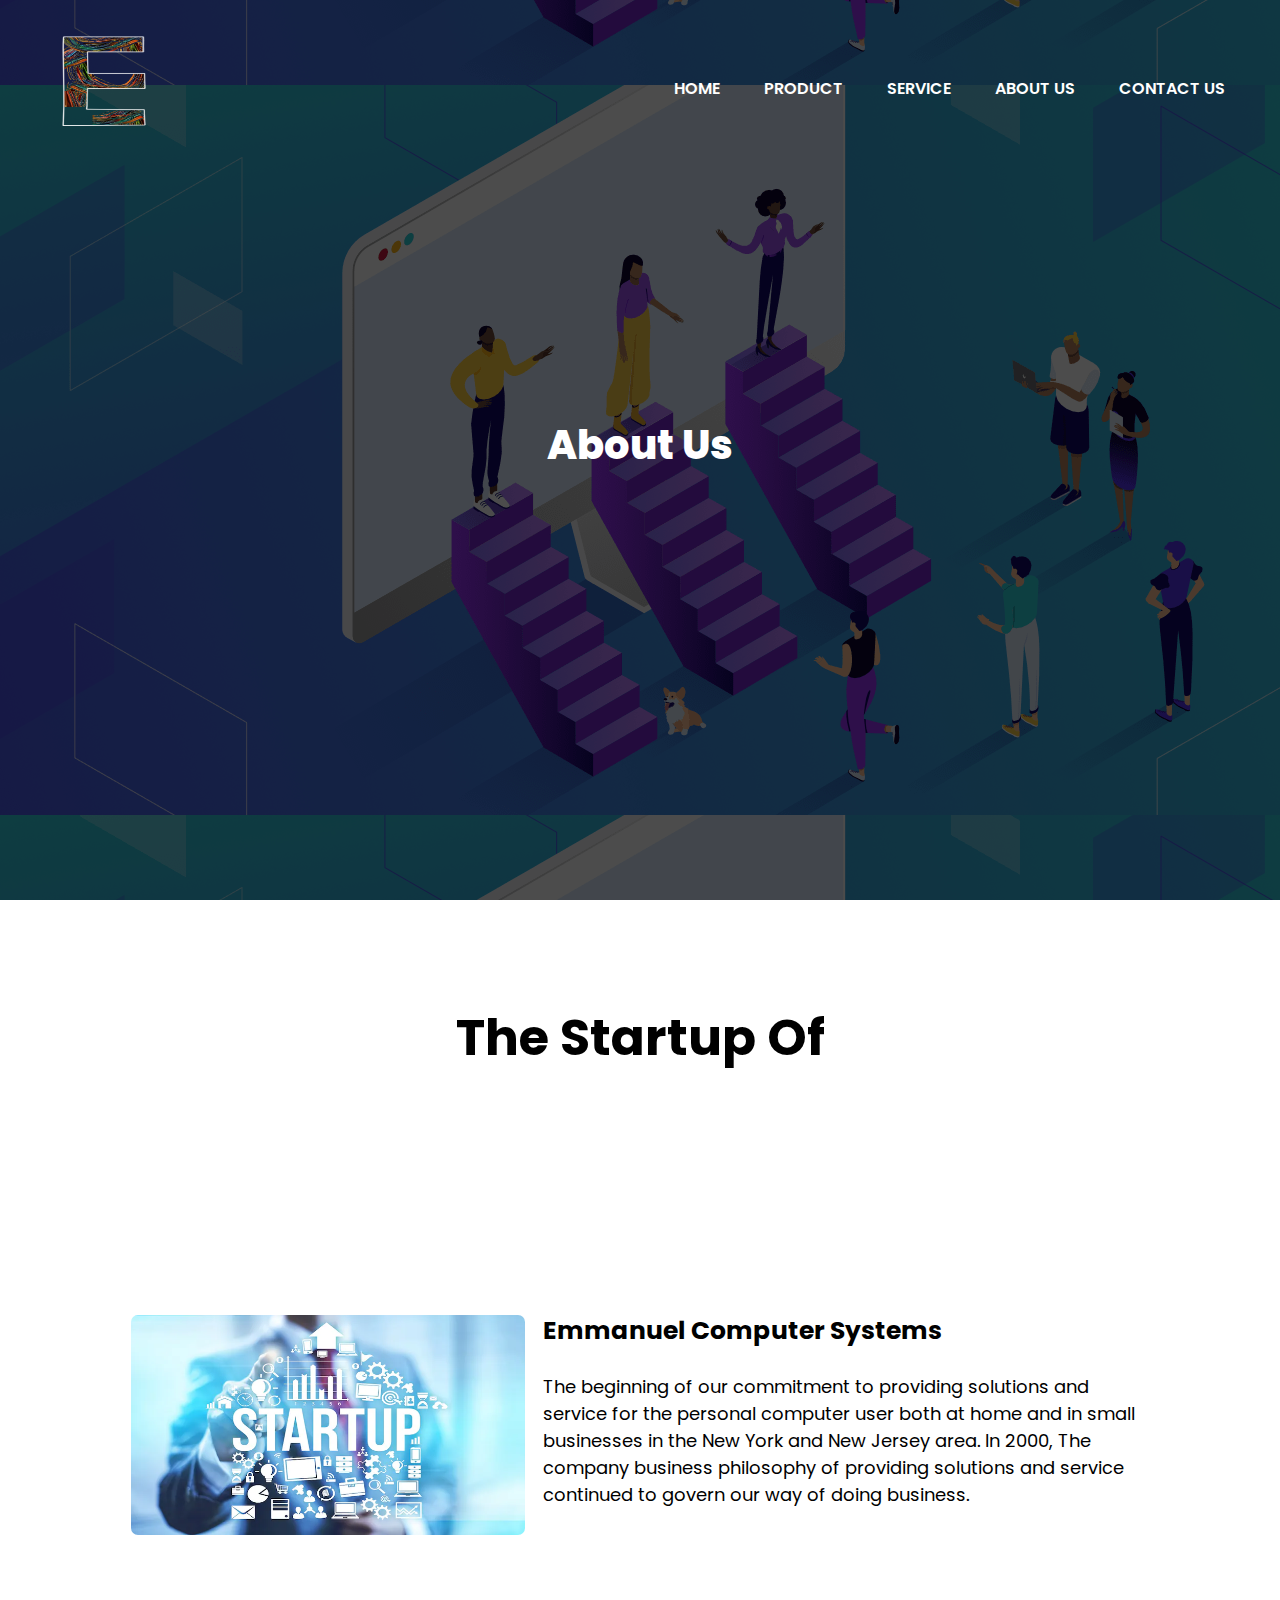
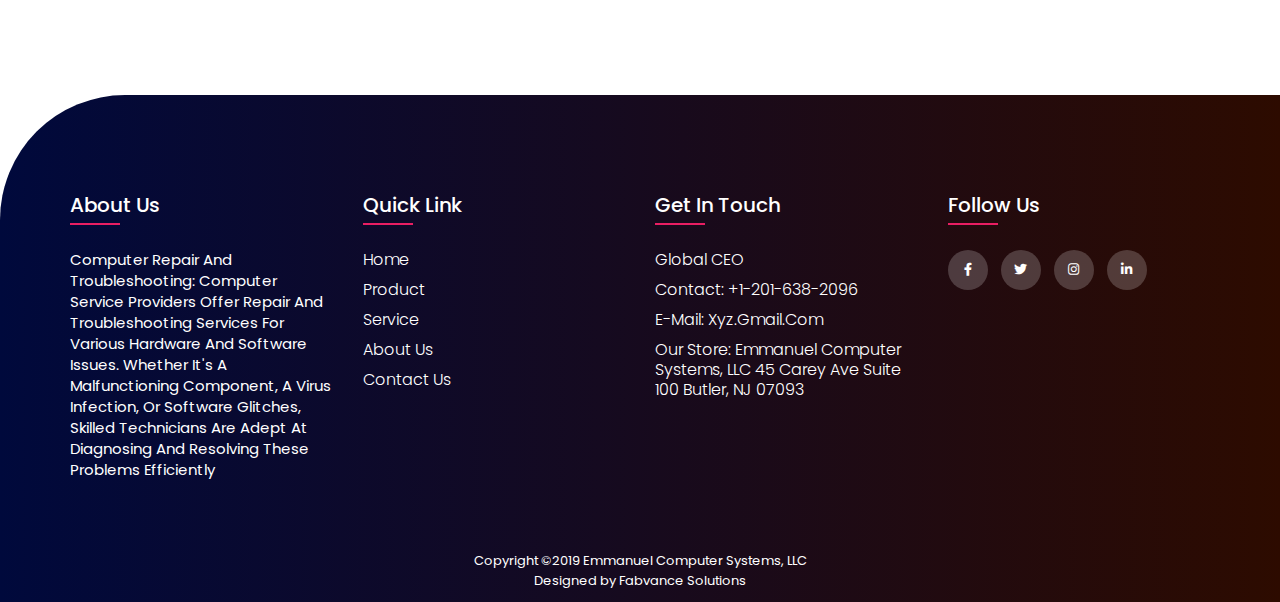
<file: About.html>
<!DOCTYPE html>
<html lang="en">
<head>
    <meta charset="UTF-8">
    <title>Emmanuel Pc</title>
    <link rel="stylesheet" href="About.css">
    <link rel="stylesheet" href="css/style.css">
    <link rel="preconnect" href="https://fonts.googleapis.com">
<link rel="preconnect" href="https://fonts.gstatic.com" crossorigin>
<link rel="stylesheet" type="text/css" href="https://cdnjs.cloudflare.com/ajax/libs/font-awesome/5.15.1/css/all.min.css">
<link href="https://fonts.googleapis.com/css2?family=Kanit:wght@200;600&display=swap" rel="stylesheet">
<link rel="stylesheet" href="https://cdnjs.cloudflare.com/ajax/libs/font-awesome/6.4.0/css/all.min.css" integrity="sha512-iecdLmaskl7CVkqkXNQ/ZH/XLlvWZOJyj7Yy7tcenmpD1ypASozpmT/E0iPtmFIB46ZmdtAc9eNBvH0H/ZpiBw==" crossorigin="anonymous" referrerpolicy="no-referrer" />
</head>
<body>
  <div class="banner">
   <div class="con2">
       <div class="navbar">
       <div class="logo">
           <img src="img/logo%20copy.png">  
       </div>
       <nav>
           <ul>
               <li><a href="index.html">HOME</a></li>
               <li><a href="product.html">PRODUCT</a></li>
               <li><a href="service.html">SERVICE</a></li>
               <li><a href="About.html">ABOUT US</a></li>
               <li><a href="contact.html">CONTACT US</a></li>
           </ul>
       </nav>
   </div>
   </div>
   </div>  
   <div class="content">
       <h1>About Us</h1>
       <div>
           
       </div>
   </div>
    
<!------------------ about us ---------------->
 <div class="titel">
     <h3>The Startup Of</h3>
 </div>
 <body1>
  <div class="wallpaper">
   <img src="img/add.jpg" class="png">
    <div class="textbox">
        <h5>Emmanuel Computer Systems</h5>
        <br>
        <p3>The beginning of our commitment to providing solutions and service for the personal computer user both at home and in small businesses in the New York and New Jersey area. In 2000, The company business philosophy of providing solutions and service continued to govern our way of doing business. </p3>
    </div>
</div>
</body1> 
<!---------------------- footer ---------------------->
 <footer class="footer">
  	 <div class="container">
  	 	<div class="row1">
  	 		<div class="footer-col">
  	 			<h4>About Us</h4>
  	 			<p4>Computer Repair and Troubleshooting: Computer service providers offer repair and troubleshooting services for various hardware and software issues. Whether it's a malfunctioning component, a virus infection, or software glitches, skilled technicians are adept at diagnosing and resolving these problems efficiently</p4>
  	 		</div>
  	 		<div class="footer-col">
  	 			<h4>Quick Link</h4>
  	 			<ul>
  	 				<li><a href="index.html">Home</a></li>
  	 				<li><a href="02143.html">Product</a></li>
                    <li><a href="#">Service</a></li>
                    <li><a href="#">About Us</a></li>
  	 				<li><a href="#">Contact Us</a></li>
  	 			</ul>
  	 		</div>
  	 		<div class="footer-col">
  	 			<h4>Get in Touch</h4>
  	 			<ul>
  	 				<li><a href="#">Global CEO</a></li>
  	 				<li><a href="#">Contact: +1-201-638-2096</a></li>
  	 				<li><a href="#">E-mail: xyz.gmail.com</a></li>
  	 				<li><a href="#">Our Store: Emmanuel Computer Systems, LLC 45 Carey Ave suite 100 Butler, NJ 07093</a></li>
  	 			</ul>
  	 		</div>
  	 		<div class="footer-col">
  	 			<h4>follow us</h4>
  	 			<div class="social-links">
  	 				<a href="#"><i class="fab fa-facebook-f"></i></a>
  	 				<a href="#"><i class="fab fa-twitter"></i></a>
  	 				<a href="#"><i class="fab fa-instagram"></i></a>
  	 				<a href="#"><i class="fab fa-linkedin-in"></i></a>
  	 			</div>
  	 		</div>
  	 	</div>
  	 </div>
  	  <br>
        <br>
        <br>
  	   <div class="footerbottom">
        <p2> Copyright &copy;2019 Emmanuel Computer Systems, LLC  <br> Designed by <span class="designer">Fabvance Solutions</span></p2>
</div>
  </footer>
</body>
</html>
</file>
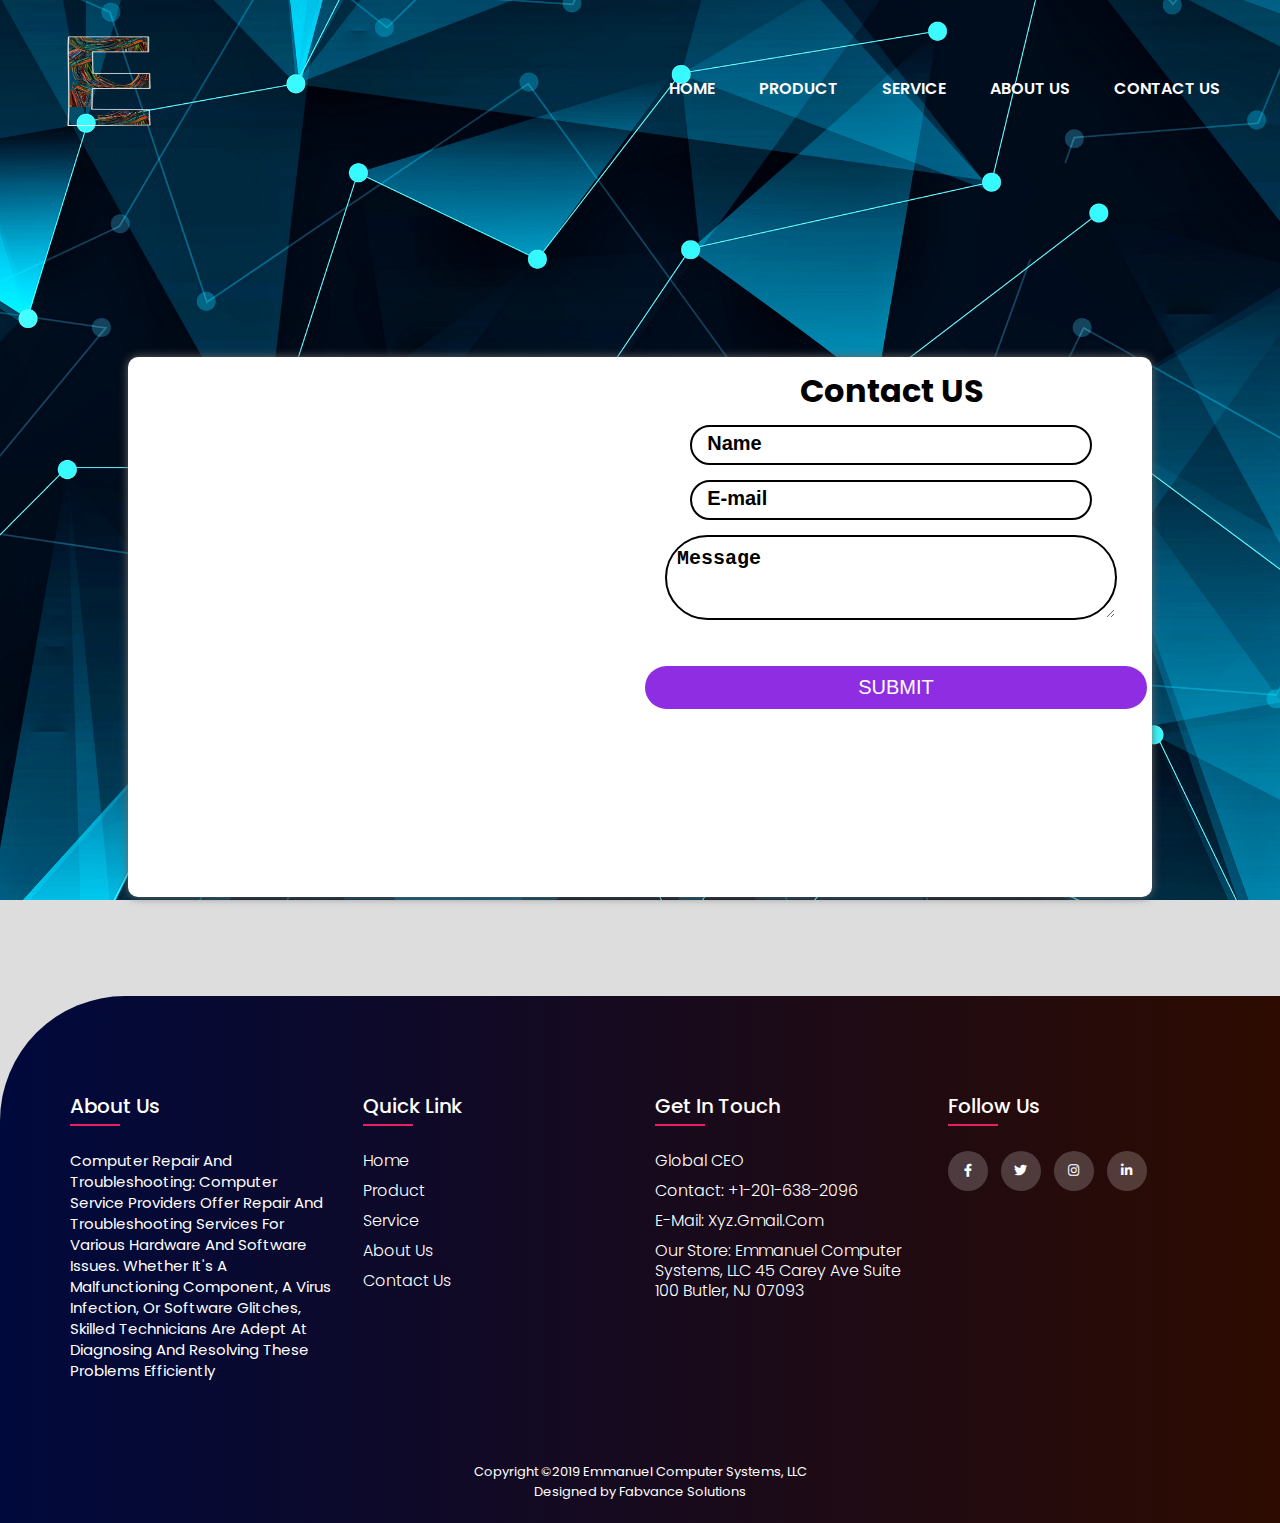
<file: contact.html>
<!DOCTYPE html>
<html lang="en">
<head>
    <meta charset="UTF-8">
    <title>Emmanuel Pc</title>
    <link rel="stylesheet" href="contact.css">
    <link rel="stylesheet" href="css/style.css">
    <link rel="preconnect" href="https://fonts.googleapis.com">
<link rel="preconnect" href="https://fonts.gstatic.com" crossorigin>
<link rel="stylesheet" type="text/css" href="https://cdnjs.cloudflare.com/ajax/libs/font-awesome/5.15.1/css/all.min.css">
<link href="https://fonts.googleapis.com/css2?family=Kanit:wght@200;600&display=swap" rel="stylesheet">
<link rel="stylesheet" href="https://cdnjs.cloudflare.com/ajax/libs/font-awesome/6.4.0/css/all.min.css" integrity="sha512-iecdLmaskl7CVkqkXNQ/ZH/XLlvWZOJyj7Yy7tcenmpD1ypASozpmT/E0iPtmFIB46ZmdtAc9eNBvH0H/ZpiBw==" crossorigin="anonymous" referrerpolicy="no-referrer" />
</head>
<body>
  <div class="banner">
   <div class="con2">
       <div class="navbar">
       <div class="logo">
           <img src="img/logo%20copy.png">  
       </div>
       <nav>
           <ul>
               <li><a href="index.html">HOME</a></li>
               <li><a href="product.html">PRODUCT</a></li>
               <li><a href="service.html">SERVICE</a></li>
               <li><a href="About.html">About Us</a></li>
               <li><a href="contact.html">CONTACT US</a></li>
           </ul>
       </nav>
   </div>
   </div>
      <div class="bander">
    <div class="content-in">
      <div class="contact-map"><iframe src="https://www.google.com/maps/embed?pb=!1m18!1m12!1m3!1d192716.62573030364!2d-74.47714868359381!3d40.99905510000002!2m3!1f0!2f0!3f0!3m2!1i1024!2i768!4f13.1!3m3!1m2!1s0x89c304ca5cb00001%3A0x191deebb9aa96845!2sEmmanuel%20Computer%20Systems!5e0!3m2!1sen!2sin!4v1691400256769!5m2!1sen!2sin" width="100%" height="100%" style="border:0;" allowfullscreen="" loading="lazy" referrerpolicy="no-referrer-when-downgrade"></iframe></div>
      <div class="contact-from">
        <h1>Contact US</h1>
         <form>
             <input type="text" placeholder="Name" class="contact-from-txt">
             <br>
             <input type="text" placeholder="E-mail" class="contact-from-txt">
             <br>
             <textarea placeholder="Message" class="contact-from-textarea"></textarea>
             <br>
             <br>
             <button type="Product">Submit</button>
         </form>
      </div>
       </div>
       </div>
   </div>
   <!---------------------- footer ---------------------->
   <br>
   <br>
   <br>
   <br>
 <footer class="footer">
  	 <div class="container">
  	 	<div class="row1">
  	 		<div class="footer-col">
  	 			<h4>About Us</h4>
  	 			<p4>Computer Repair and Troubleshooting: Computer service providers offer repair and troubleshooting services for various hardware and software issues. Whether it's a malfunctioning component, a virus infection, or software glitches, skilled technicians are adept at diagnosing and resolving these problems efficiently</p4>
  	 		</div>
  	 		<div class="footer-col">
  	 			<h4>Quick Link</h4>
  	 			<ul>
  	 				<li><a href="index.html">Home</a></li>
  	 				<li><a href="product.html">Product</a></li>
  	 				<li><a href="service.html">Service</a></li>
  	 				<li><a href="About.html">About Us</a></li>
  	 				<li><a href="contact.html">Contact Us</a></li>
  	 			</ul>
  	 		</div>
  	 		<div class="footer-col">
  	 			<h4>Get in Touch</h4>
  	 			<ul>
  	 				<li><a href="#">Global CEO</a></li>
  	 				<li><a href="#">Contact: +1-201-638-2096</a></li>
  	 				<li><a href="#">E-mail: xyz.gmail.com</a></li>
  	 				<li><a href="#">Our Store: Emmanuel Computer Systems, LLC 45 Carey Ave suite 100 Butler, NJ 07093</a></li>
  	 			</ul>
  	 		</div>
  	 		<div class="footer-col">
  	 			<h4>follow us</h4>
  	 			<div class="social-links">
  	 				<a href="#"><i class="fab fa-facebook-f"></i></a>
  	 				<a href="#"><i class="fab fa-twitter"></i></a>
  	 				<a href="#"><i class="fab fa-instagram"></i></a>
  	 				<a href="#"><i class="fab fa-linkedin-in"></i></a>
  	 			</div>
  	 		</div>
  	 	</div>
  	 </div>
  	  <br>
        <br>
        <br>
  	   <div class="footerbottom">
        <p2> Copyright &copy;2019 Emmanuel Computer Systems, LLC <br>  Designed by <span class="designer">Fabvance Solutions</span></p2>
</div>
  </footer>

</body>
</html>
</file>
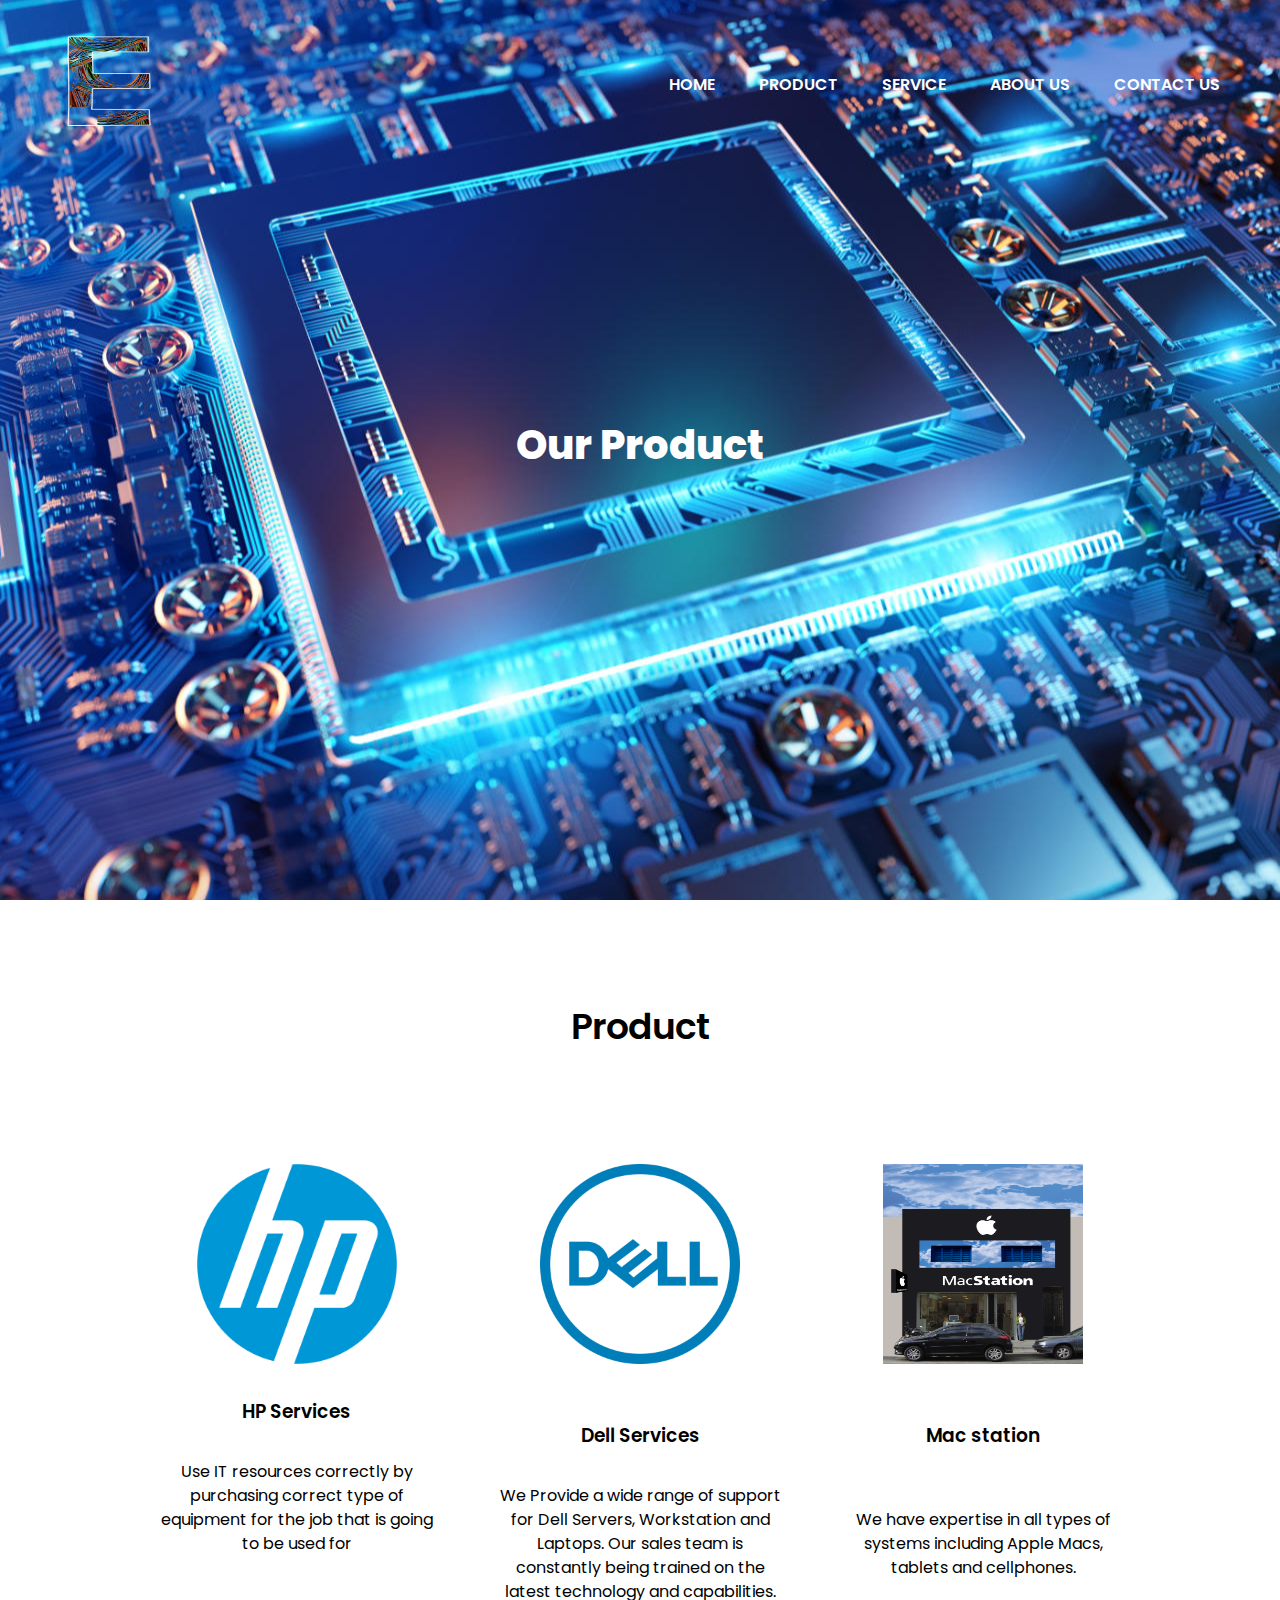
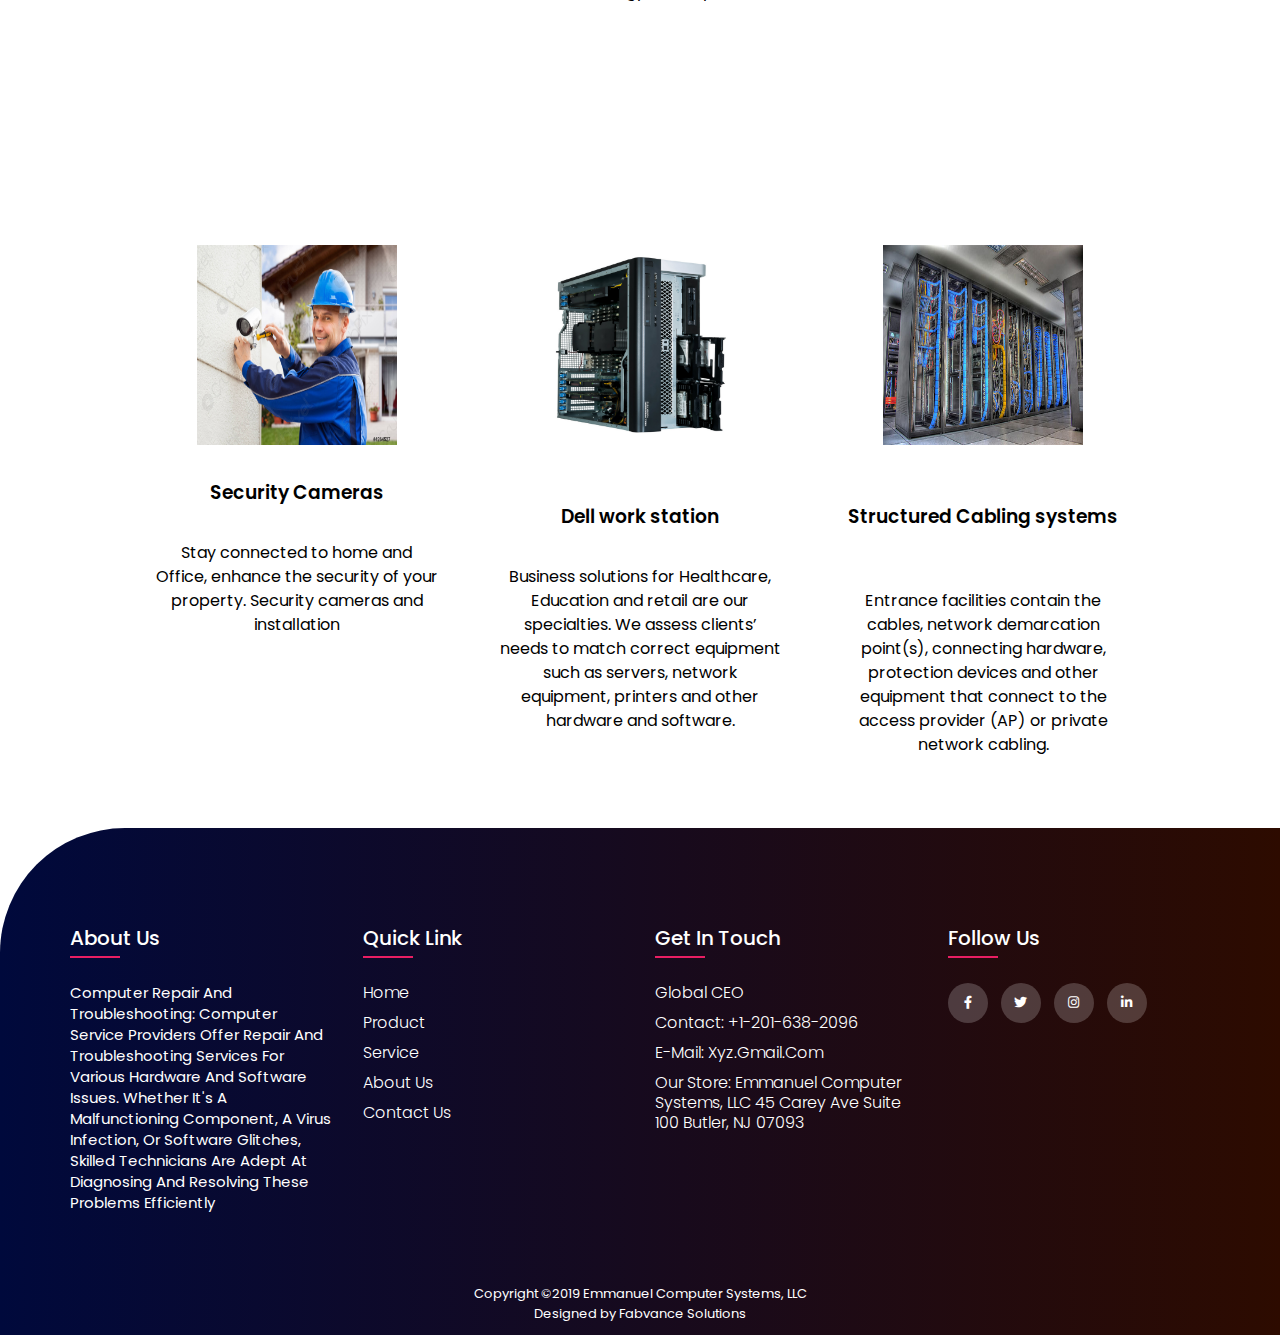
<file: product.html>
<!DOCTYPE html>
<html lang="en">
<head>
    <meta charset="UTF-8">
    <title>Emmanuel Pc</title>
    <link rel="stylesheet" href="product.css">
    <link rel="stylesheet" href="css/style.css">
    <link rel="preconnect" href="https://fonts.googleapis.com">
<link rel="preconnect" href="https://fonts.gstatic.com" crossorigin>
<link rel="stylesheet" type="text/css" href="https://cdnjs.cloudflare.com/ajax/libs/font-awesome/5.15.1/css/all.min.css">
<link href="https://fonts.googleapis.com/css2?family=Kanit:wght@200;600&display=swap" rel="stylesheet">
<link rel="stylesheet" href="https://cdnjs.cloudflare.com/ajax/libs/font-awesome/6.4.0/css/all.min.css" integrity="sha512-iecdLmaskl7CVkqkXNQ/ZH/XLlvWZOJyj7Yy7tcenmpD1ypASozpmT/E0iPtmFIB46ZmdtAc9eNBvH0H/ZpiBw==" crossorigin="anonymous" referrerpolicy="no-referrer" />
</head>
<body>
  <div class="banner">
   <div class="con2">
       <div class="navbar">
       <div class="logo">
           <img src="img/logo%20copy.png">  
       </div>
       <nav>
           <ul>
               <li><a href="index.html">HOME</a></li>
               <li><a href="product.html">PRODUCT</a></li>
               <li><a href="service.html">SERVICE</a></li>
               <li><a href="About.html">About Us</a></li>
               <li><a href="contact.html">CONTACT US</a></li>
           </ul>
       </nav>
   </div>
   </div>
   </div>  
   <div class="content">
       <h1>Our Product</h1>
       <div>
           
       </div>
   </div>
<!---------------------- product --------------------->
<section class="Games">
   <h1>Product</h1>
   <br>
      <div class="row">
       <div class="Games-col">
          <img src="img/asd.png" alt="">
          <br>
           <h3>HP Services</h3>
           <br>
           <p3>Use IT resources correctly by purchasing correct type of equipment for the job that is going to be used for</p3>
       </div>
       
       <div class="Games-col">
           <img src="img/fdfdf.png" alt="">
           <br>
           <br>
            <h3>Dell Services</h3>
            <br>
           <p3>We Provide a wide range of support for Dell Servers, Workstation and Laptops.  Our sales team is constantly being trained on the latest technology and capabilities.</p3>
       </div>
       
       <div class="Games-col">
           <img src="img/Mac%20ststion.png" alt="">
           <br>
           <br>
           <h3>Mac station</h3>
           <br>
           <br>
           <p3>We have expertise in all types of systems including Apple Macs, tablets and cellphones.</p3>
       </div>
       
   </div>
   
<!--------------- sec ------------->
 </section>
 <section class="se">
   <h1></h1>
   <br>
      <div class="haui">
       <div class="Games-col">
          <img src="img/cctv%20camera.jpg" alt="">
          <br>
           <h3>Security Cameras</h3>
           <br>
           <p3>Stay connected to home and Office, enhance the security of your property. Security cameras and installation</p3>
       </div>
       
       <div class="Games-col">
           <img src="img/dell%20work%20station.png" alt="">
           <br>
           <br>
            <h3>Dell work station</h3>
            <br>
           <p3>Business solutions for Healthcare, Education and retail are our specialties.  We assess clients’ needs to match correct equipment such as servers, network equipment, printers and other hardware and software.</p3>
       </div>
       
       <div class="Games-col">
           <img src="img/54.jpg" alt="">
           <br>
           <br>
           <h3>Structured Cabling systems</h3>
           <br>
           <br>
           <p3>Entrance facilities contain the cables, network demarcation point(s), connecting hardware, protection devices and other equipment that connect to the access provider (AP) or private network cabling.</p3>
       </div>
       
   </div>
   
 </section>
<!---------------------- footer ---------------------->
 <footer class="footer">
  	 <div class="container">
  	 	<div class="row1">
  	 		<div class="footer-col">
  	 			<h4>About Us</h4>
  	 			<p4>Computer Repair and Troubleshooting: Computer service providers offer repair and troubleshooting services for various hardware and software issues. Whether it's a malfunctioning component, a virus infection, or software glitches, skilled technicians are adept at diagnosing and resolving these problems efficiently</p4>
  	 		</div>
  	 		<div class="footer-col">
  	 			<h4>Quick Link</h4>
  	 			<ul>
  	 				<li><a href="index.html">Home</a></li>
  	 				<li><a href="product.html">Product</a></li>
  	 				<li><a href="service.html">Service</a></li>
  	 				<li><a href="About.html">About Us</a></li>
  	 				<li><a href="contact.html">Contact Us</a></li>
  	 			</ul>
  	 		</div>
  	 		<div class="footer-col">
  	 			<h4>Get in Touch</h4>
  	 			<ul>
  	 				<li><a href="#">Global CEO</a></li>
  	 				<li><a href="#">Contact: +1-201-638-2096</a></li>
  	 				<li><a href="#">E-mail: xyz.gmail.com</a></li>
  	 				<li><a href="#">Our Store: Emmanuel Computer Systems, LLC 45 Carey Ave suite 100 Butler, NJ 07093</a></li>
  	 			</ul>
  	 		</div>
  	 		<div class="footer-col">
  	 			<h4>follow us</h4>
  	 			<div class="social-links">
  	 				<a href="#"><i class="fab fa-facebook-f"></i></a>
  	 				<a href="#"><i class="fab fa-twitter"></i></a>
  	 				<a href="#"><i class="fab fa-instagram"></i></a>
  	 				<a href="#"><i class="fab fa-linkedin-in"></i></a>
  	 			</div>
  	 		</div>
  	 	</div>
  	 </div>
  	  <br>
        <br>
        <br>
  	   <div class="footerbottom">
        <p2> Copyright &copy;2019 Emmanuel Computer Systems, LLC <br>  Designed by <span class="designer">Fabvance Solutions</span></p2>
</div>
  </footer>
</body>
</html>
</file>
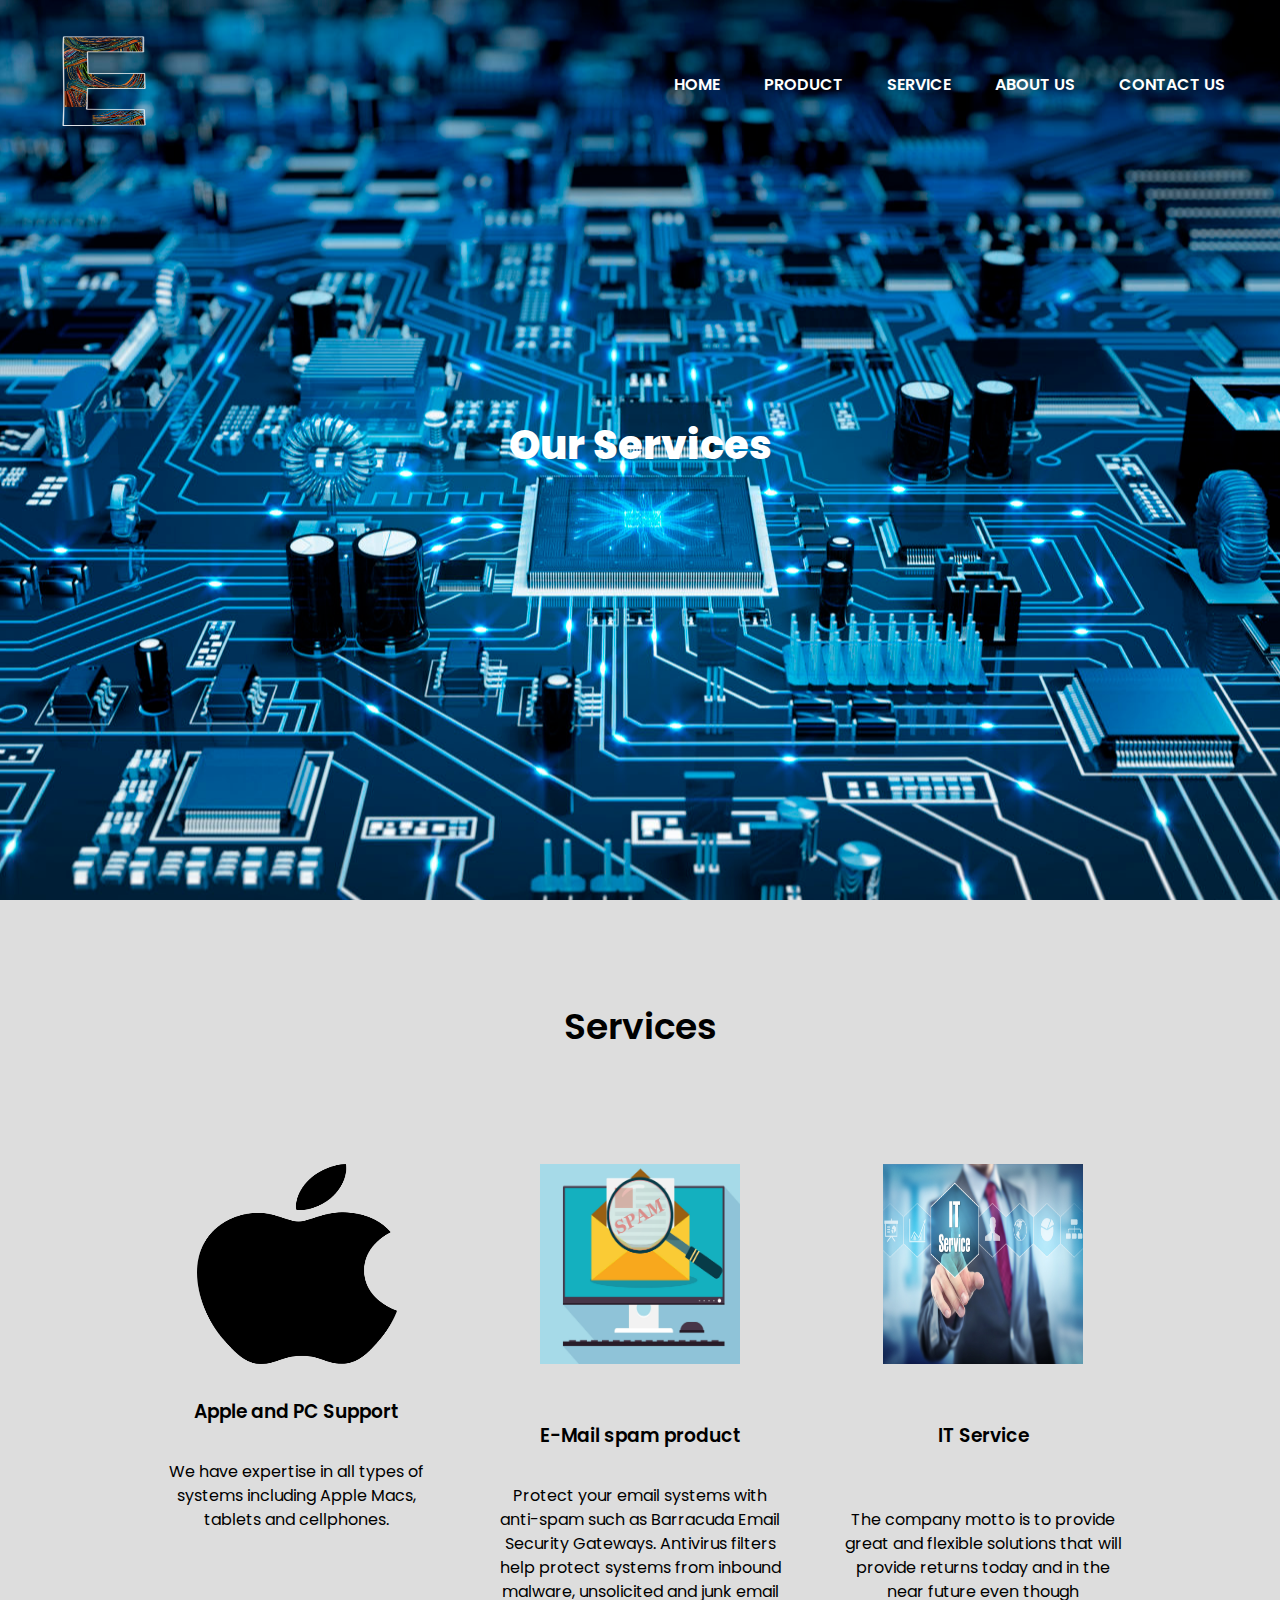
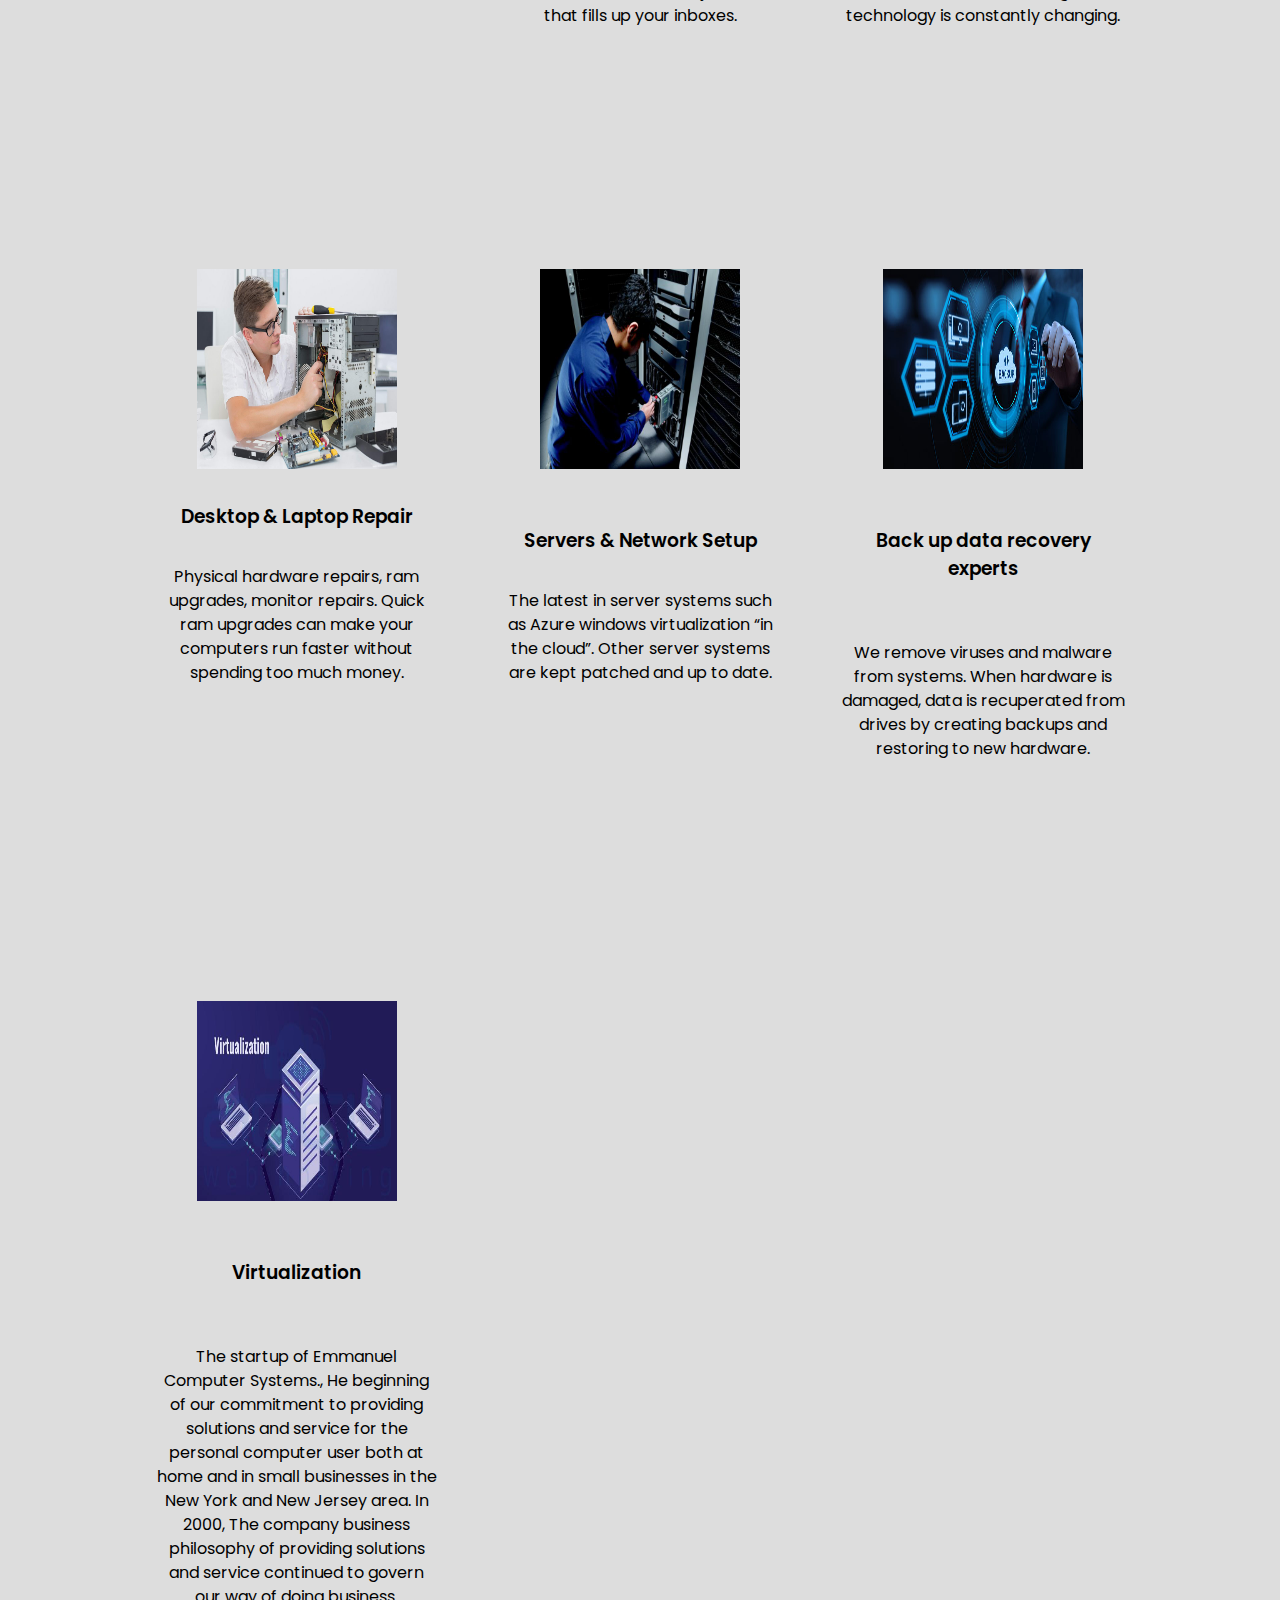
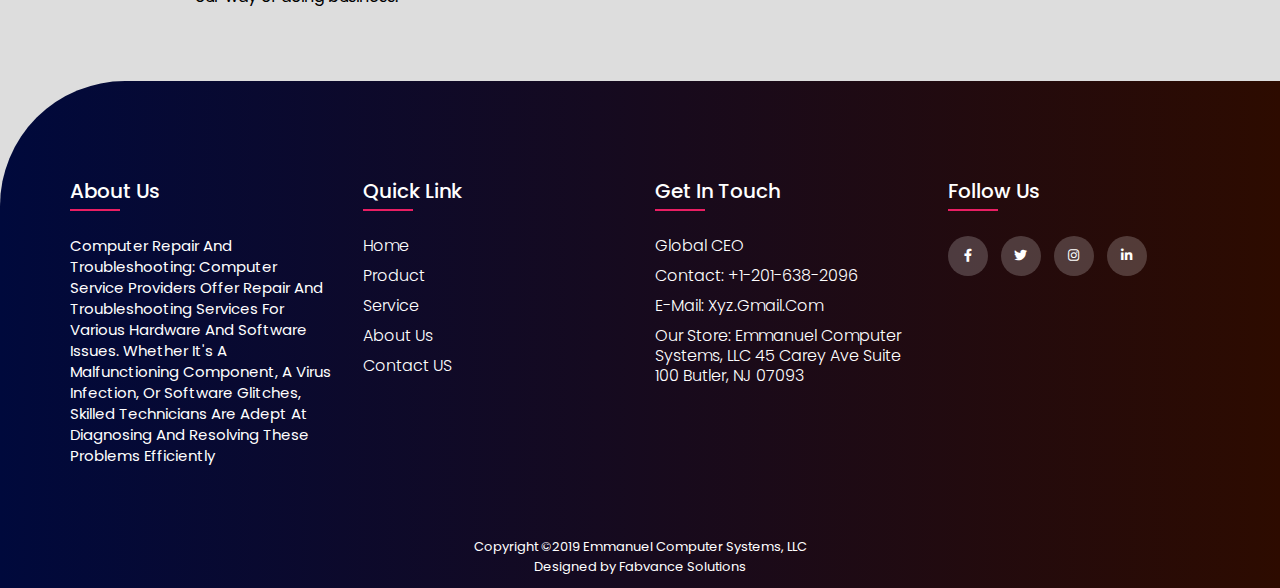
<file: service.html>
<!DOCTYPE html>
<html lang="en">
<head>
    <meta charset="UTF-8">
    <title>Emmanuel Pc</title>
    <link rel="stylesheet" href="service.css">
    <link rel="stylesheet" href="css/style.css">
    <link rel="preconnect" href="https://fonts.googleapis.com">
<link rel="preconnect" href="https://fonts.gstatic.com" crossorigin>
<link rel="stylesheet" type="text/css" href="https://cdnjs.cloudflare.com/ajax/libs/font-awesome/5.15.1/css/all.min.css">
<link href="https://fonts.googleapis.com/css2?family=Kanit:wght@200;600&display=swap" rel="stylesheet">
<link rel="stylesheet" href="https://cdnjs.cloudflare.com/ajax/libs/font-awesome/6.4.0/css/all.min.css" integrity="sha512-iecdLmaskl7CVkqkXNQ/ZH/XLlvWZOJyj7Yy7tcenmpD1ypASozpmT/E0iPtmFIB46ZmdtAc9eNBvH0H/ZpiBw==" crossorigin="anonymous" referrerpolicy="no-referrer" />
</head>
<body>
  <div class="banner">
   <div class="con2">
       <div class="navbar">
       <div class="logo">
           <img src="img/logo%20copy.png">  
       </div>
       <nav>
           <ul>
               <li><a href="index.html">HOME</a></li>
               <li><a href="product.html">PRODUCT</a></li>
               <li><a href="service.html">SERVICE</a></li>
               <li><a href="About.html">ABOUT US</a></li>
               <li><a href="contact.html">CONTACT US</a></li>
           </ul>
       </nav>
   </div>
   </div>
   </div>  
   <div class="content">
       <h1>Our Services</h1>
       <div>
           
       </div>
   </div>
<!---------------------- product --------------------->
<section class="Games">
   <h1>Services</h1>
   <br>
      <div class="row">
       <div class="Games-col">
          <img src="img/adadasdasdasdadasd.png" alt="">
          <br>
           <h3>Apple and PC Support</h3>
           <br>
           <p3>We have expertise in all types of systems including Apple Macs, tablets and cellphones.</p3>
       </div>
       
       <div class="Games-col">
           <img src="img/mailspam.png" alt="">
           <br>
           <br>
            <h3>E-Mail spam product</h3>
            <br>
           <p3>Protect your email systems with anti-spam such as Barracuda Email Security Gateways.  Antivirus filters help protect systems from inbound malware, unsolicited and junk email that fills up your inboxes.</p3>
       </div>
       
       <div class="Games-col">
           <img src="img/its.jpg" alt="">
           <br>
           <br>
           <h3>IT Service</h3>
           <br>
           <br>
           <p3>The company motto is to provide great and flexible solutions that will provide returns today and in the near future even though technology is constantly changing.</p3>
       </div>
       
   </div>
   
<!--------------- sec ------------->
 </section>
 <section class="se">
   <h1></h1>
   <br>
      <div class="haui">
       <div class="Games-col">
          <img src="img/asdaa12.jpg" alt="">
          <br>
           <h3>Desktop & Laptop Repair</h3>
           <br>
           <p3>Physical hardware repairs, ram upgrades, monitor repairs.  Quick ram upgrades can make your computers run faster without spending too much money.</p3>
       </div>
       
       <div class="Games-col">
           <img src="img/Dell.jpg" alt="">
           <br>
           <br>
            <h3>Servers & Network Setup</h3>
            <br>
           <p3>The latest in server systems such as Azure windows virtualization “in the cloud”.  Other server systems are kept patched and up to date.</p3>
       </div>
       
       <div class="Games-col">
           <img src="img/Backup-and-disaster-recovery-image.jpg" alt="">
           <br>
           <br>
           <h3>Back up data recovery experts</h3>
           <br>
           <br>
           <p3>We remove viruses and malware from systems.  When hardware is damaged, data is recuperated from drives by creating backups and restoring to new hardware.</p3>
       </div>
   </div>
   
 </section>

 <section class="sce">
   <h1></h1>
   <br>
      <div class="hauia">
       <div class="Games-cole">
       <img src="img/vir.jpg" alt="">
           <br>
           <br>
           <h3>Virtualization</h3>
           <br>
           <br>
           <p3>The startup of Emmanuel Computer Systems., He beginning of our commitment to providing solutions and service for the personal computer user both at home and in small businesses in the New York and New Jersey area. In 2000, The company business philosophy of providing solutions and service continued to govern our way of doing business.</p3>
       </div>
     </div>
    </section>
    
<!---------------------- footer ---------------------->
 <footer class="footer">
  	 <div class="container">
  	 	<div class="row1">
  	 		<div class="footer-col">
  	 			<h4>About Us</h4>
  	 			<p4>Computer Repair and Troubleshooting: Computer service providers offer repair and troubleshooting services for various hardware and software issues. Whether it's a malfunctioning component, a virus infection, or software glitches, skilled technicians are adept at diagnosing and resolving these problems efficiently</p4>
  	 		</div>
  	 		<div class="footer-col">
  	 			<h4>Quick Link</h4>
  	 			<ul>
  	 				<li><a href="index.html">Home</a></li>
  	 				<li><a href="product.html">Product</a></li>
  	 				<li><a href="service.html">Service</a></li>
  	 				<li><a href="About.html">About Us</a></li>
  	 				<li><a href="contact.html">Contact US</a></li>
  	 			</ul>
  	 		</div>
  	 		<div class="footer-col">
  	 			<h4>Get in Touch</h4>
  	 			<ul>
  	 				<li><a href="#">Global CEO</a></li>
  	 				<li><a href="#">Contact: +1-201-638-2096</a></li>
  	 				<li><a href="#">E-mail: xyz.gmail.com</a></li>
  	 				<li><a href="#">Our Store: Emmanuel Computer Systems, LLC 45 Carey Ave suite 100 Butler, NJ 07093</a></li>
  	 			</ul>
  	 		</div>
  	 		<div class="footer-col">
  	 			<h4>follow us</h4>
  	 			<div class="social-links">
  	 				<a href="#"><i class="fab fa-facebook-f"></i></a>
  	 				<a href="#"><i class="fab fa-twitter"></i></a>
  	 				<a href="#"><i class="fab fa-instagram"></i></a>
  	 				<a href="#"><i class="fab fa-linkedin-in"></i></a>
  	 			</div>
  	 		</div>
  	 	</div>
  	 </div>
  	  <br>
        <br>
        <br>
  	   <div class="footerbottom">
        <p2> Copyright &copy;2019 Emmanuel Computer Systems, LLC  <br> Designed by <span class="designer">Fabvance Solutions</span></p2>
</div>
  </footer>
</body>
</html>
</file>
<file: About.css>
font-family: 'Kanit', sans-serif;

*{
    margin: 0;
    padding: 0;
    box-sizing: border-box;
}
body1{
    display: flex;
    justify-content: center;
    align-items: center;
    min-height: 60vh;
    background: ;
}
.banner{
    width: 100%;
    height: 100vh;
    background:rgba(0,0,0,0.7) url(img/adu.png);
    background-position: center;
    background-size: center;
    background-blend-mode: darken;
    
}
.navbar{
    display: flex;
    align-items: center;
    padding: 15px;
}
nav{
  flex: 1;
   text-align: right;
}
nav ul{
    display: inline-block;
}
nav ul li{
    display: inline-block;
}
nav ul li a{
    text-decoration: none;
    text-transform: uppercase;
    color: white;
    font-weight: 600;
    padding: 20px;
}

li a:hover{
    background: white;
    transition: 0.5s;
}
.navbar a:hover{
    color: black;
}
.logo img{
    height: 140px;
    width: 150px;
    
}
.con2{
    max-width: 2000px;
    margin: auto;
    padding-left: 20px;
    padding-right: 20px;
}

.content{
    width: 100%;
    position: absolute;
    color: white;
    top: 45%;
    transform: translateY(-50%);
    text-align: center;
}
.content h1{
    margin-top: 80px;
    font-size: 40px;
    font-weight: 800;
}
Button{
    width: 200px;
    padding: 15px;
    margin: 20px 5px;
    text-align: center;
    border-radius: 25px;
    color: black;
    border: 2px;
    font-size: 20px;
    cursor: pointer;
    font-weight: 600;
}
Button:hover{
    background: skyblue;
    transition: 0.9;
}
Button:hover{
    color: white;
}
Product:hover{
    background: skyblue;
    transition: 0.9;
}
Product:hover{
    color: white;
    
}
.banner video{
    position: absolute;
    right: 0;
    bottom: 0;
    z-index: -1;
}
@media(min-aspect-ratio: 16/9){
    .banner video{
        width: 100%;
        height: auto;
    }
}
.header.row{
    margin-top: 50px;
}
/*-------- about us --------*/
.png{
    max-width: 400px;
    float: left;
    border: 3px solid white;
    border-radius: 10px;
    margin-right: 15px;
}
.titel h3{
    font-size: 50px;
    text-align: center;
    margin-top: 100px;
    margin-bottom: 80px;
}
.wallpaper{
    margin: 1px auto;
    width: 80%;
}
.textbox{
    color:black;
}
.textbox h5{
    font-size: 25px;
}
.textbox p3{
    font-size: 18px;
    text-align: center;
}
/*-------------- footer -------------*/
.footerbottom{
    background: ;
    padding: 10px;
    text-align: center;
}
.footerbottom p2{
    color: white;
}
</file>
<file: css/style.css>
@import url('https://fonts.googleapis.com/css2?family=Poppins:wght@300;400;500;600;700&display=swap');
body{
	line-height: 1.5;
	font-family: 'Poppins', sans-serif;
}
*{
	margin:0;
	padding:0;
	box-sizing: border-box;
}
.container{
	max-width: 1170px;
	margin:auto;
}
.row1{
	display: flex;
	flex-wrap: wrap;
}
ul{
	list-style: none;
}
.footer{
    width: 100%;
    position: absolute;
    background: linear-gradient(to right, #00093c, #2d0b00);
    color: #fff;
    padding: 100px 0 1px;
    border-top-left-radius: 125px;
    font-size: 13px;
    line-height: 20px;
}
.footer-col{
   width: 25%;
   padding: 0 15px;
}
.footer-col h4{
	font-size: 20px;
	color: #ffffff;
	text-transform: capitalize;
	margin-bottom: 35px;
	font-weight: 500;
	position: relative;
}
.footer-col p4{
	font-size: 15px;
	color: white;
	text-transform: capitalize;
	margin-bottom: 35px;
	;
	position: relative;
}
.footer-col h4::before{
	content: '';
	position: absolute;
	left:0;
	bottom: -10px;
	background-color: #e91e63;
	height: 2px;
	box-sizing: border-box;
	width: 50px;
}
.footer-col ul li:not(:last-child){
	margin-bottom: 10px;
}
.footer-col ul li a{
	font-size: 16px;
	text-transform: capitalize;
	color: black;
	text-decoration: none;
	font-weight: 300;
	color: white;
	display: block;
	transition: all 0.3s ease;
}
.footer-col ul li a:hover{
	color: black;
	padding-left: 8px;
}
.footer-col .social-links a{
	display: inline-block;
	height: 40px;
	width: 40px;
	background-color: rgba(255,255,255,0.2);
	margin:0 10px 10px 0;
	text-align: center;
	line-height: 40px;
	border-radius: 50%;
	color: #ffffff;
	transition: all 0.5s ease;
}
.footer-col .social-links a:hover{
	color: #24262b;
	background-color: #ffffff;
}

/*responsive*/
@media(max-width: 767px){
  .footer-col{
    width: 50%;
    margin-bottom: 30px;
}
}
@media(max-width: 574px){
  .footer-col{
    width: 100%;
}
</file>
<file: contact.css>
font-family: 'Kanit', sans-serif;

*{
    margin: 0;
    padding: 0;
    box-sizing: border-box;
}
body{
    background: #ddd;
}
.banner{
    width: 100%;
    height: 100vh;
    background-image: url(contact.png);
    background-position: center;
    background-size: center;
}
.navbar{
    display: flex;
    align-items: center;
    padding: 15px;
}
nav{
  flex: 1;
   text-align: right;
}
nav ul{
    display: inline-block;
}
nav ul li{
    display: inline-block;
}
nav ul li a{
    text-decoration: none;
    text-transform: uppercase;
    color: white;
    font-weight: 600;
    padding: 20px;
}

li a:hover{
    background: white;
    transition: 0.5s;
}
.navbar a:hover{
    color: black;
}
.logo img{
    height: 140px;
    width: 150px;
    
}
.con2{
    max-width: 2000px;
    margin: auto;
    padding-left: 25px;
    padding-right: 25px;
}

.bander{
     width: 100%;
    height: 100vh;
    display: grid;
    align-items: center;
}
.content-in{
    width: 80%;
    height: 60%;
    margin: auto;
    display: flex;
    flex-wrap: wrap;
    padding: 10px;
    border-radius: 10px;
    background: #fff;
    box-shadow: 0px 0px 10px 0px #666;
}
.contact-map{
    width: 100%;
    height: auto;
    flex: 50%;
}
.contact-map-iframe{
    width: 100%;
    height: 100%;
}
.contact-from{
    width: 100%;
    height:20px;
    flex: 50%;
    text-align: center;
}
.contact-from h1{
    margin-bottom: 10px;
    color: black;
}
.contact-from-txt{
    width: 80%;
    height: 40px;
    color: #000;
    border: 2px solid black;
    border-radius: 50px;
    outline: none;
    margin-bottom: 15px;
    padding: 15px;
}
.contact-from-txt::placeholder{
    color: black;
    font-weight: 600;
    font-size: 20px;
}
.contact-from-textarea{
    width: 90%;
    height:85px;
    color: #000;
    border: 2px solid black;
    border-radius: 50px;
    outline: none;
    margin-bottom: 15px;
    padding: 10px;
}
.contact-from-textarea::placeholder{
    color: black;
    font-weight: 600;
    font-size: 20px;
}

Button{
    width: 100%;
    border: none;
    outline: none;
    border-radius: 50px;
    background: #8e2de2;
    color: #fff;
    text-transform: uppercase;
    padding: 10px 0;
    cursor: pointer;
    font-size: 20px;
    margin-left: 10px;
    margin-left: 5px;
}
Button:hover{
    background: skyblue;
    transition: 0.9;
}
Button:hover{
    color: white;
}
Product:hover{
    background: skyblue;
    transition: 0.9;
}
Product:hover{
    color: white;
}
/*-------------- footer -------------*/
.footerbottom{
    background: ;
    padding: 20px;
    text-align: center;
}
.footerbottom p2{
    color: white;
}
</file>
<file: product.css>
font-family: 'Kanit', sans-serif;

*{
    margin: 0;
    padding: 0;
    box-sizing: border-box;
}
body{
    background: 
}
.banner{
    width: 100%;
    height: 100vh;
    background-image: url(img/asdad.jpg);
    background-position: center;
    background-size: center;
}
.navbar{
    display: flex;
    align-items: center;
    padding: 15px;
}
nav{
  flex: 1;
   text-align: right;
}
nav ul{
    display: inline-block;
}
nav ul li{
    display: inline-block;
}
nav ul li a{
    text-decoration: none;
    text-transform: uppercase;
    color: white;
    font-weight: 600;
    padding: 20px;
}

li a:hover{
    background: white;
    transition: 0.5s;
}
.navbar a:hover{
    color: black;
}
.logo img{
    height: 140px;
    width: 150px;
    
}
.con2{
    max-width: 2000px;
    margin: auto;
    padding-left: 25px;
    padding-right: 25px;
}

.content{
    width: 100%;
    position: absolute;
    color: white;
    top: 45%;
    transform: translateY(-50%);
    text-align: center;
}
.content h1{
    margin-top: 80px;
    font-size: 40px;
    font-weight: 800;
}
Button{
    width: 200px;
    padding: 15px;
    margin: 20px 5px;
    text-align: center;
    border-radius: 25px;
    color: black;
    border: 2px;
    font-size: 20px;
    cursor: pointer;
    font-weight: 600;
}
Button:hover{
    background: skyblue;
    transition: 0.9;
}
Button:hover{
    color: white;
}
Product:hover{
    background: skyblue;
    transition: 0.9;
}
Product:hover{
    color: white;
    
}
.banner video{
    position: absolute;
    right: 0;
    bottom: 0;
    z-index: -1;
}
@media(min-aspect-ratio: 16/9){
    .banner video{
        width: 100%;
        height: auto;
    }
}
@media(max-aspect-ratio: 16/9){
    .banner video{
        width: auto;
        height: 100%;
    }
}
.header.row{
    margin-top: 50px;
}
/*----- Games ------*/

.Games{
    width: 80%;
    margin: auto;
    text-align: center;
    padding-top: 100px;
}
h1{
    font-size: 36px;
    font-weight: 600;
}

p3{
    color: black;

}

.row{
    margin-top: 5%;
    display: flex;
    justify-content: space-between;
}
.Games-col{
    width: 20%;
    margin: 15px;
    box-sizing: border-box;
    float: left;
    flex-basis: 30%;
    border-radius: 10px;
    margin-bottom: 5%;
    padding: 20px 12px;
    box-sizing: border-box;
    transition: 1.0s;
}
h3{
    text-align: center;
    font-weight: 600;
    margin: 10px 0;
}
img{
    width: 200px;
    height: 200px;
    text-align: center;
    margin: 0 auto;
    display: block;
}
.Games-col:hover{
    box-shadow: 0 0 20px 0px rgba(0,0,0,0.2);
}
@media(max-width: 700px){
    .row{
        flex-direction: column;
    }
}
/*----- sec ------*/

.se{
    width: 80%;
    margin: auto;
    text-align: center;
    padding-top: 100px;
}
h1{
    font-size: 36px;
    font-weight: 600;
}

p3{
    color: black;

}

.haui{
    margin-top: 1%;
    display: flex;
    justify-content: space-between;
}
.Games-col{
    width: 20%;
    margin: 15px;
    box-sizing: border-box;
    float: left;
    flex-basis: 30%;
    border-radius: 10px;
    margin-bottom: 5%;
    padding: 20px 12px;
    box-sizing: border-box;
    transition: 1.0s;
}
h3{
    text-align: center;
    font-weight: 600;
    margin: 10px 0;
}
img{
    width: 200px;
    height: 200px;
    text-align: center;
    margin: 0 auto;
    display: block;
}
.Games-col:hover{
    box-shadow: 0 0 20px 0px rgba(0,0,0,0.2);
}
@media(max-width: 700px){
    .row{
        flex-direction: column;
    }
}
/*------------------- Contact us --------------*/
body2{
    width: 100%;
    height: 100vh;
    display: grid;
    align-items: center;
    background: #8e2de2;
}
.contact-us{
    width: 80%;
    height: auto;
    margin: auto;
    display: flex;
    flex-wrap: wrap;
    padding: 10px;
    border-radius: 10px;
    background: #fff;
    box-shadow: 0px 0px 0px 0px #666
}
.contact-map{
    width: 100%;
    height: auto;
    flex: 50%;
}
.contact-form{
    width: 100%;
    height: auto;
    flex: 50%;
}
.contact-form h1{
    margin-bottom: 10px;
}
.contact-form-txt{
    width: 100%;
    height: 40;
    color: #000;
    border: 5px solid #bcbcbc;
    border-radius: 50px;
    outline: none;
    margin-bottom: 20px;
    padding: 15px;
}
.contact-form-textarea{
    width: 100%;
    height: 130;
    color: #000;
    border: 5px solid #bcbcbc;
    border-radius: 50px;
    outline: none;
    margin-bottom: 20px;
    padding: 15px;
}

/*-------------- footer -------------*/
.footerbottom{
    background: ;
    padding: 10px;
    text-align: center;
}
.footerbottom p2{
    color: white;
}
</file>
<file: service.css>
font-family: 'Kanit', sans-serif;

*{
    margin: 0;
    padding: 0;
    box-sizing: border-box;
}
body{
    background: #ddd;
}
.banner{
    width: 100%;
    height: 100vh;
    background-image: url(img/asdadadada.jpg);
    background-position: center;
    background-size: center;
}
.navbar{
    display: flex;
    align-items: center;
    padding: 15px;
}
nav{
  flex: 1;
   text-align: right;
}
nav ul{
    display: inline-block;
}
nav ul li{
    display: inline-block;
}
nav ul li a{
    text-decoration: none;
    text-transform: uppercase;
    color: white;
    font-weight: 600;
    padding: 20px;
}

li a:hover{
    background: white;
    transition: 0.5s;
}
.navbar a:hover{
    color: black;
}
.logo img{
    height: 140px;
    width: 150px;
    
}
.con2{
    max-width: 2000px;
    margin: auto;
    padding-left: 20px;
    padding-right: 20px;
}

.content{
    width: 100%;
    position: absolute;
    color: white;
    top: 45%;
    transform: translateY(-50%);
    text-align: center;
}
.content h1{
    margin-top: 80px;
    font-size: 40px;
    font-weight: 800;
}
Button{
    width: 200px;
    padding: 15px;
    margin: 20px 5px;
    text-align: center;
    border-radius: 25px;
    color: black;
    border: 2px;
    font-size: 20px;
    cursor: pointer;
    font-weight: 600;
}
Button:hover{
    background: skyblue;
    transition: 0.9;
}
Button:hover{
    color: white;
}
Product:hover{
    background: skyblue;
    transition: 0.9;
}
Product:hover{
    color: white;
    
}
.banner video{
    position: absolute;
    right: 0;
    bottom: 0;
    z-index: -1;
}
@media(min-aspect-ratio: 16/9){
    .banner video{
        width: 100%;
        height: auto;
    }
}
.header.row{
    margin-top: 50px;
}
/*----- Games ------*/

.Games{
    width: 80%;
    margin: auto;
    text-align: center;
    padding-top: 100px;
}
h1{
    font-size: 36px;
    font-weight: 600;
}

p3{
    color: black;

}

.row{
    margin-top: 5%;
    display: flex;
    justify-content: space-between;
    
}
.Games-col{
    width: 20%;
    margin: 15px;
    box-sizing: border-box;
    float: left;
    flex-basis: 30%;
    border-radius: 10px;
    margin-bottom: 5%;
    padding: 20px 12px;
    box-sizing: border-box;
    transition: 1.0s;
}
h3{
    text-align: center;
    font-weight: 600;
    margin: 10px 0;
}
img{
    width: 200px;
    height: 200px;
    text-align: center;
    margin: 0 auto;
    display: block;
}
.Games-col:hover{
    box-shadow: 0 0 20px 0px rgba(0,0,0,0.2);
}
@media(max-width: 700px){
    .row{
        flex-direction: column;
    }
}
/*----- sec ------*/

.se{
    width: 80%;
    margin: auto;
    text-align: center;
    padding-top: 100px;
}
h1{
    font-size: 36px;
    font-weight: 600;
}

p3{
    color: black;

}

.haui{
    margin-top: 1%;
    display: flex;
    justify-content: space-between;
}
.Games-col{
    width: 20%;
    margin: 15px;
    box-sizing: border-box;
    float: left;
    flex-basis: 30%;
    border-radius: 10px;
    margin-bottom: 5%;
    padding: 20px 12px;
    box-sizing: border-box;
    transition: 1.0s;
}
h3{
    text-align: center;
    font-weight: 600;
    margin: 10px 0;
}
img{
    width: 200px;
    height: 200px;
    text-align: center;
    margin: 0 auto;
    display: block;
}
.Games-col:hover{
    box-shadow: 0 0 20px 0px rgba(0,0,0,0.2);
}
@media(max-width: 700px){
    .row{
        flex-direction: column;
    }
}
/*----- trd ------*/

.sce{
    width: 80%;
    margin: auto;
    text-align: center;
    padding-top: 100px;
}
h1{
    font-size: 36px;
    font-weight: 600;
}

p3{
    color: black;

}

.hauia{
    margin-top: 1%;
    display: flex;
    justify-content: space-between;
}
.Games-cole{
    width: 20%;
    margin: 15px;
    box-sizing: border-box;
    justify-content: center;
    justify-items: center;
    flex-basis: 30%;
    border-radius: 10px;
    margin-bottom: 5%;
    padding: 20px 12px;
    box-sizing: border-box;
    transition: 1.0s;
}
h3{
    text-align: center;
    font-weight: 600;
    margin: 10px 0;
}
img{
    width: 200px;
    height: 200px;
    text-align: center;
    margin: 0 auto;
    display: block;
}
.Games-cole:hover{
    box-shadow: 0 0 20px 0px rgba(0,0,0,0.2);
}
@media(max-width: 700px){
    .row{
        flex-direction: column;
    }
}
/*------------------- Contact us --------------*/
body2{
    width: 100%;
    height: 100vh;
    display: grid;
    align-items: center;
    background: #8e2de2;
}
.contact-us{
    width: 80%;
    height: auto;
    margin: auto;
    display: flex;
    flex-wrap: wrap;
    padding: 10px;
    border-radius: 10px;
    background: #fff;
    box-shadow: 0px 0px 0px 0px #666
}
.contact-map{
    width: 100%;
    height: auto;
    flex: 50%;
}
.contact-form{
    width: 100%;
    height: auto;
    flex: 50%;
}
.contact-form h1{
    margin-bottom: 10px;
}
.contact-form-txt{
    width: 100%;
    height: 40;
    color: #000;
    border: 5px solid #bcbcbc;
    border-radius: 50px;
    outline: none;
    margin-bottom: 20px;
    padding: 15px;
}
.contact-form-textarea{
    width: 100%;
    height: 130;
    color: #000;
    border: 5px solid #bcbcbc;
    border-radius: 50px;
    outline: none;
    margin-bottom: 20px;
    padding: 15px;
}

/*-------------- footer -------------*/
.footerbottom{
    background: ;
    padding: 10px;
    text-align: center;
}
.footerbottom p2{
    color: white;
}
</file>
